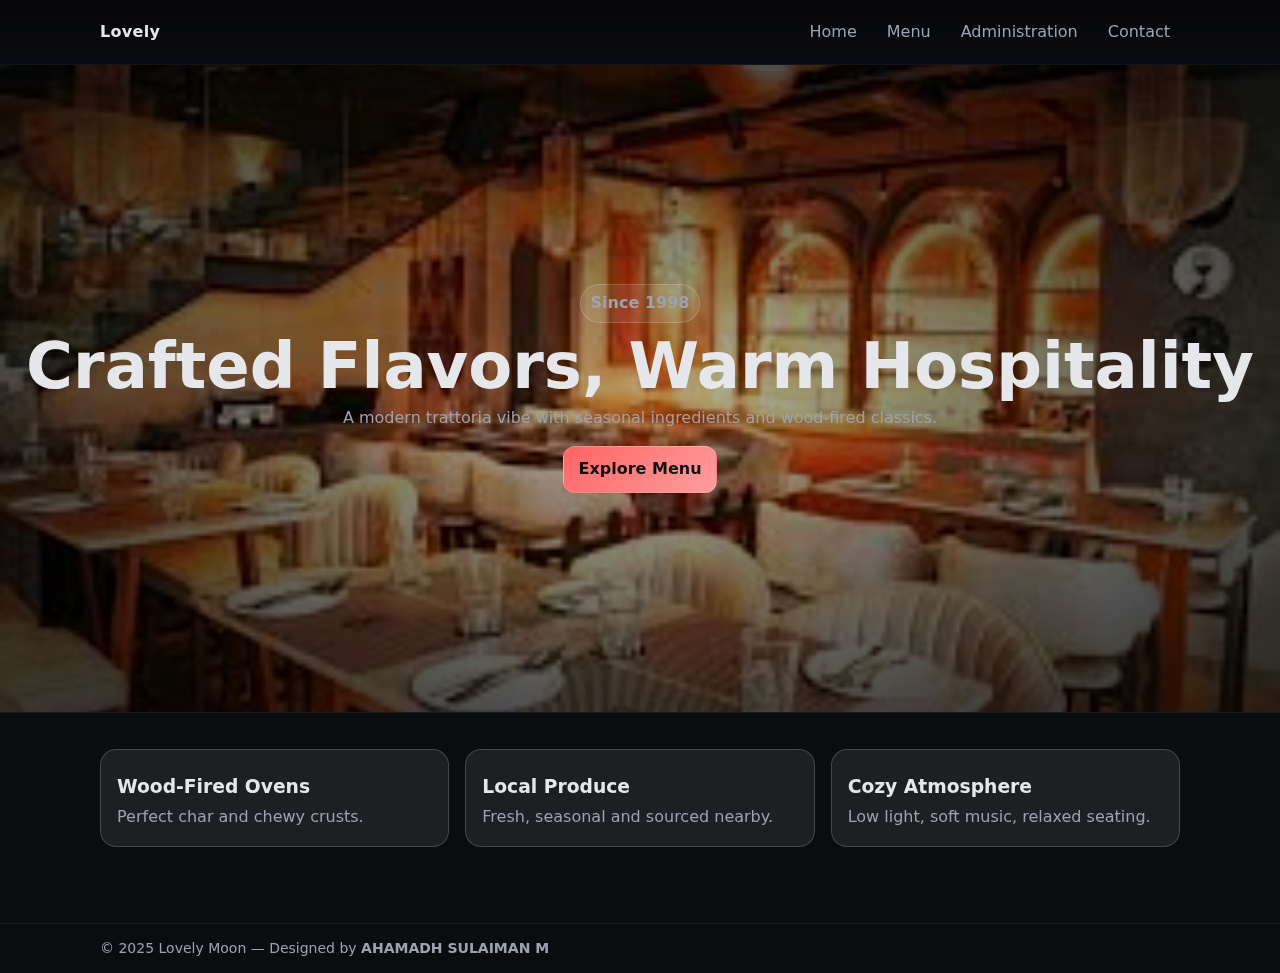
<file: restaurant/app/static/index.html>
<!doctype html>
<html lang="en">

<head>
  <meta charset="utf-8">
  <meta name="viewport" content="width=device-width, initial-scale=1">
  <title>Lovely Moon — Home</title>
  <link rel="stylesheet" href="assets/styles.css">
</head>

<body>
  <header class="nav">
    <div class="wrap inner">
      <div class="brand">Lovely</div>
      <nav class="links">
        <a href="index.html">Home</a>
        <a href="menu.html">Menu</a>
        <a href="#">Administration</a>
        <a href="#">Contact</a>
      </nav>
    </div>
  </header>
  <section class="hero">
    <img src="assets/images/rest.jpeg" alt="lovely Moon banner">
    <div class="overlay"></div>
    <div class="content">
      <span class="badge">Since 1998</span>
      <h1>Crafted Flavors, Warm Hospitality</h1>
      <p class="subtitle">A modern trattoria vibe with seasonal ingredients and wood-fired classics.</p>
      <div class="cta">
        <a class="btn primary" href="menu.html">Explore Menu</a>

      </div>
    </div>
  </section>
  <section class="section">
    <div class="wrap grid3">
      <div class="card">
        <h3>Wood‑Fired Ovens</h3>
        <p>Perfect char and chewy crusts.</p>
      </div>
      <div class="card">
        <h3>Local Produce</h3>
        <p>Fresh, seasonal and sourced nearby.</p>
      </div>
      <div class="card">
        <h3>Cozy Atmosphere</h3>
        <p>Low light, soft music, relaxed seating.</p>
      </div>
    </div>
  </section>
  <footer>
    <div class="wrap">© 2025 Lovely Moon — Designed by <strong>AHAMADH SULAIMAN M</strong></div>
  </footer>
</body>

</html>
</file>
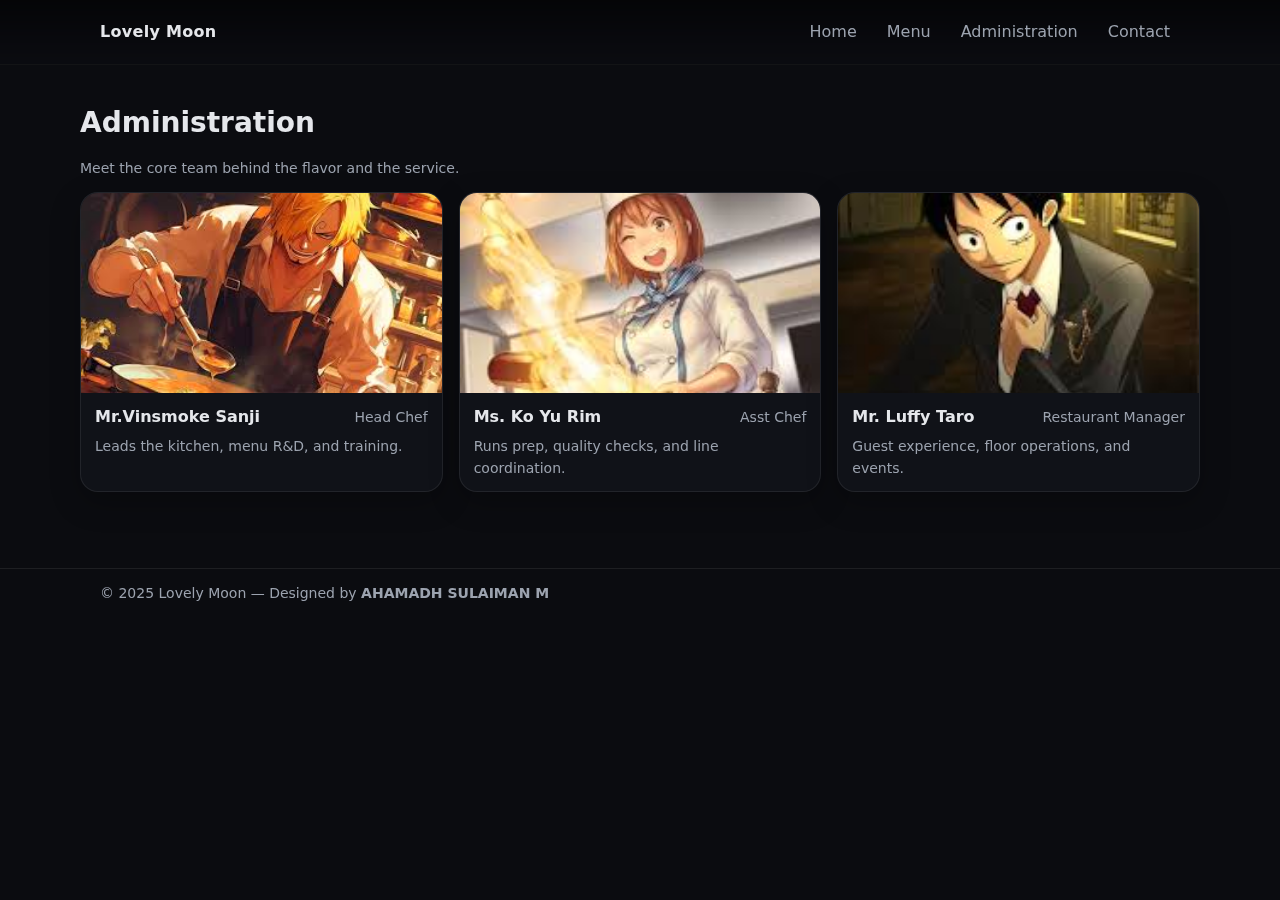
<file: restaurant/app/static/administration.html>
<!doctype html>
<html lang="en">

<head>
  <meta charset="utf-8">
  <meta name="viewport" content="width=device-width, initial-scale=1">
  <title>Lovely — Administration</title>
  <link rel="stylesheet" href="assets/styles.css">
</head>

<body>
  <header class="nav">
    <div class="wrap inner">
      <div class="brand">Lovely Moon</div>
      <nav class="links">
        <a href="index.html">Home</a>
        <a href="menu.html">Menu</a>
        <a href="administration.html">Administration</a>
        <a href="contact.html">Contact</a>
      </nav>
    </div>
  </header>

  <main class="wrap section">
    <h2 class="section-title">Administration</h2>
    <p class="small" style="margin-bottom:12px">Meet the core team behind the flavor and the service.</p>
    <section class="menu-grid">
      <article class="item">
        <img src="sanji.jpeg" alt="Chef Aisha — Head Chef">
        <div class="pad">
          <div class="row">
            <div class="name">Mr.Vinsmoke Sanji</div>
            <div class="small">Head Chef</div>
          </div>
          <div class="small">Leads the kitchen, menu R&D, and training.</div>
        </div>
      </article>
      <article class="item">
        <img src="koyurim.jpeg" alt="Chef David — Sous Chef">
        <div class="pad">
          <div class="row">
            <div class="name">Ms. Ko Yu Rim</div>
            <div class="small">Asst Chef</div>
          </div>
          <div class="small">Runs prep, quality checks, and line coordination.</div>
        </div>
      </article>
      <article class="item">
        <img src="luffy.jpeg" alt="Meera Sharma — Manager">
        <div class="pad">
          <div class="row">
            <div class="name">Mr. Luffy Taro</div>
            <div class="small">Restaurant Manager</div>
          </div>
          <div class="small">Guest experience, floor operations, and events.</div>
        </div>
      </article>
    </section>
  </main>

  <footer>
    <div class="wrap">© 2025 Lovely Moon — Designed by <strong>AHAMADH SULAIMAN M</strong></div>
  </footer>
</body>

</html>
</file>
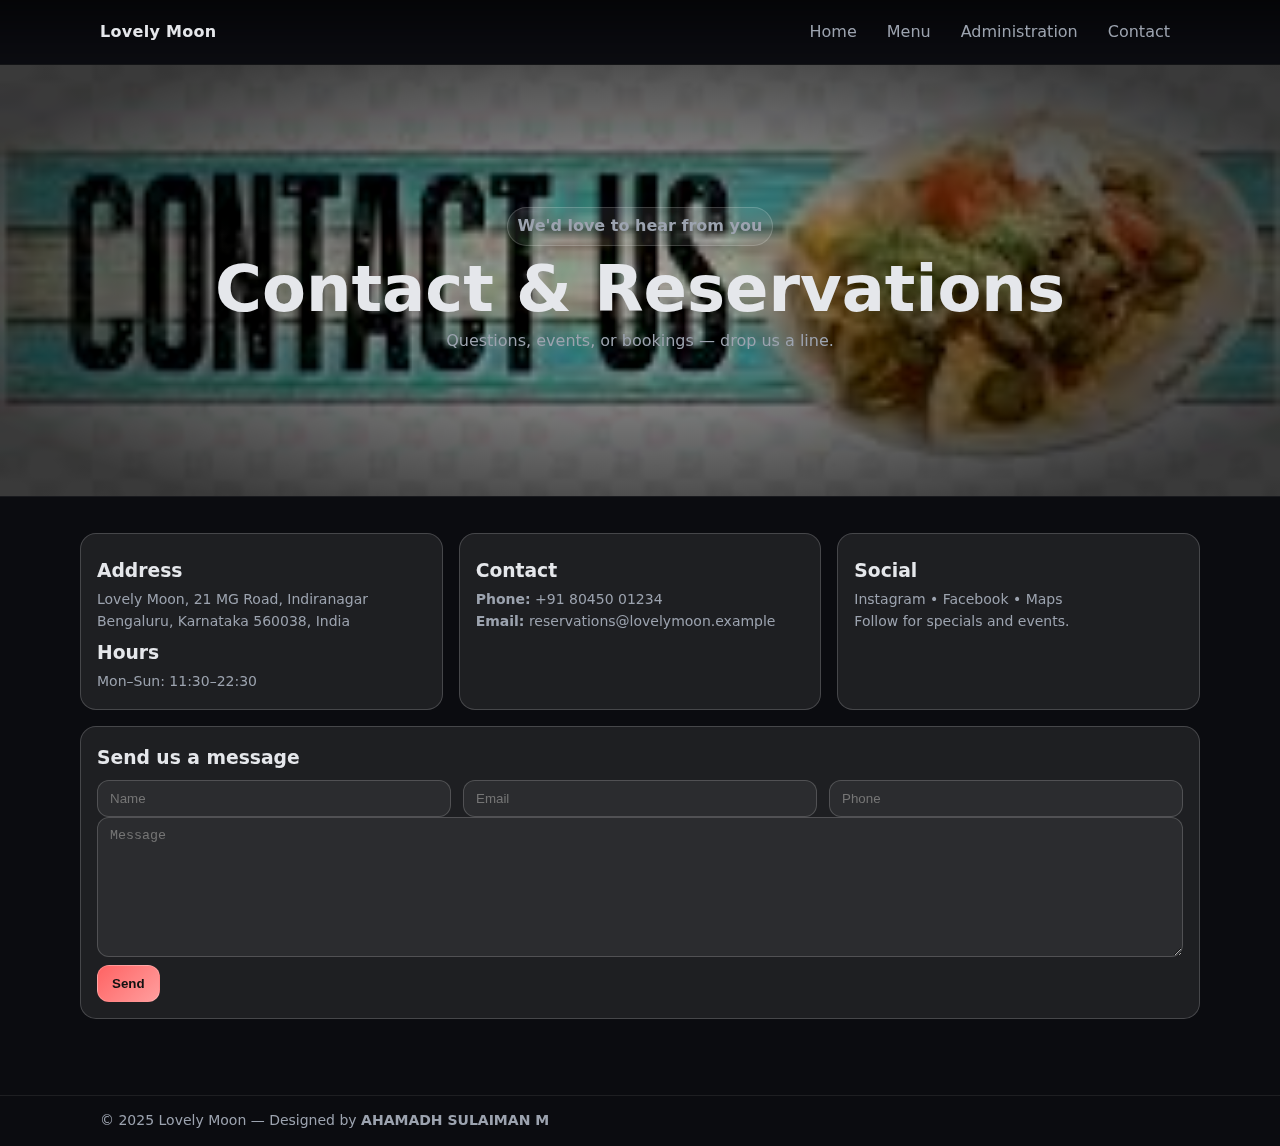
<file: restaurant/app/static/contact.html>
<!doctype html>
<html lang="en">

<head>
    <meta charset="utf-8">
    <meta name="viewport" content="width=device-width, initial-scale=1">
    <title>Lovely Moon — Contact</title>
    <link rel="stylesheet" href="assets/styles.css">
</head>

<body>
    <header class="nav">
        <div class="wrap inner">
            <div class="brand">Lovely Moon</div>
            <nav class="links">
                <a href="index.html">Home</a>
                <a href="menu.html">Menu</a>
                <a href="administration.html">Administration</a>
                <a href="contact.html">Contact</a>
            </nav>
        </div>
    </header>

    <section class="hero" style="min-height:48vh">
        <img src="assets/images/cont.jpeg" alt="Contact hero">
        <div class="overlay"></div>
        <div class="content">
            <span class="badge">We'd love to hear from you</span>
            <h1>Contact & Reservations</h1>
            <p class="subtitle">Questions, events, or bookings — drop us a line.</p>
        </div>
    </section>

    <main class="wrap section">
        <div class="grid3">
            <div class="card">
                <h3>Address</h3>
                <p class="small">Lovely Moon, 21 MG Road, Indiranagar<br>Bengaluru, Karnataka 560038, India</p>
                <h3>Hours</h3>
                <p class="small">Mon–Sun: 11:30–22:30</p>
            </div>
            <div class="card">
                <h3>Contact</h3>
                <p class="small"><strong>Phone:</strong> <a href="tel:+918045001234">+91 80450 01234</a></p>
                <p class="small"><strong>Email:</strong> <a
                        href="mailto:reservations@lovelymoon.example">reservations@lovelymoon.example</a></p>
            </div>
            <div class="card">
                <h3>Social</h3>
                <p class="small">Instagram • Facebook • Maps</p>
                <p class="small">Follow for specials and events.</p>
            </div>
        </div>

        <div class="card" style="margin-top:16px">
            <h3 style="margin:0 0 8px">Send us a message</h3>
            <form onsubmit="event.preventDefault(); alert('Thanks! We will get back to you soon.');">
                <div class="grid3" style="grid-template-columns:1fr 1fr 1fr;gap:12px">
                    <p><input placeholder="Name"
                            style="width:100%;padding:10px 12px;border-radius:12px;border:1px solid rgba(255,255,255,.18);background:rgba(255,255,255,.06);color:var(--ink)">
                    </p>
                    <p><input placeholder="Email" type="email"
                            style="width:100%;padding:10px 12px;border-radius:12px;border:1px solid rgba(255,255,255,.18);background:rgba(255,255,255,.06);color:var(--ink)">
                    </p>
                    <p><input placeholder="Phone"
                            style="width:100%;padding:10px 12px;border-radius:12px;border:1px solid rgba(255,255,255,.18);background:rgba(255,255,255,.06);color:var(--ink)">
                    </p>
                </div>
                <p><textarea placeholder="Message"
                        style="width:100%;min-height:140px;padding:10px 12px;border-radius:12px;border:1px solid rgba(255,255,255,.18);background:rgba(255,255,255,.06);color:var(--ink)"></textarea>
                </p>
                <p><button class="btn primary" type="submit">Send</button></p>
            </form>
        </div>
    </main>

    <footer>
        <div class="wrap">© 2025 Lovely Moon — Designed by <strong>AHAMADH SULAIMAN M</strong></div>
    </footer>
</body>

</html>
</file>
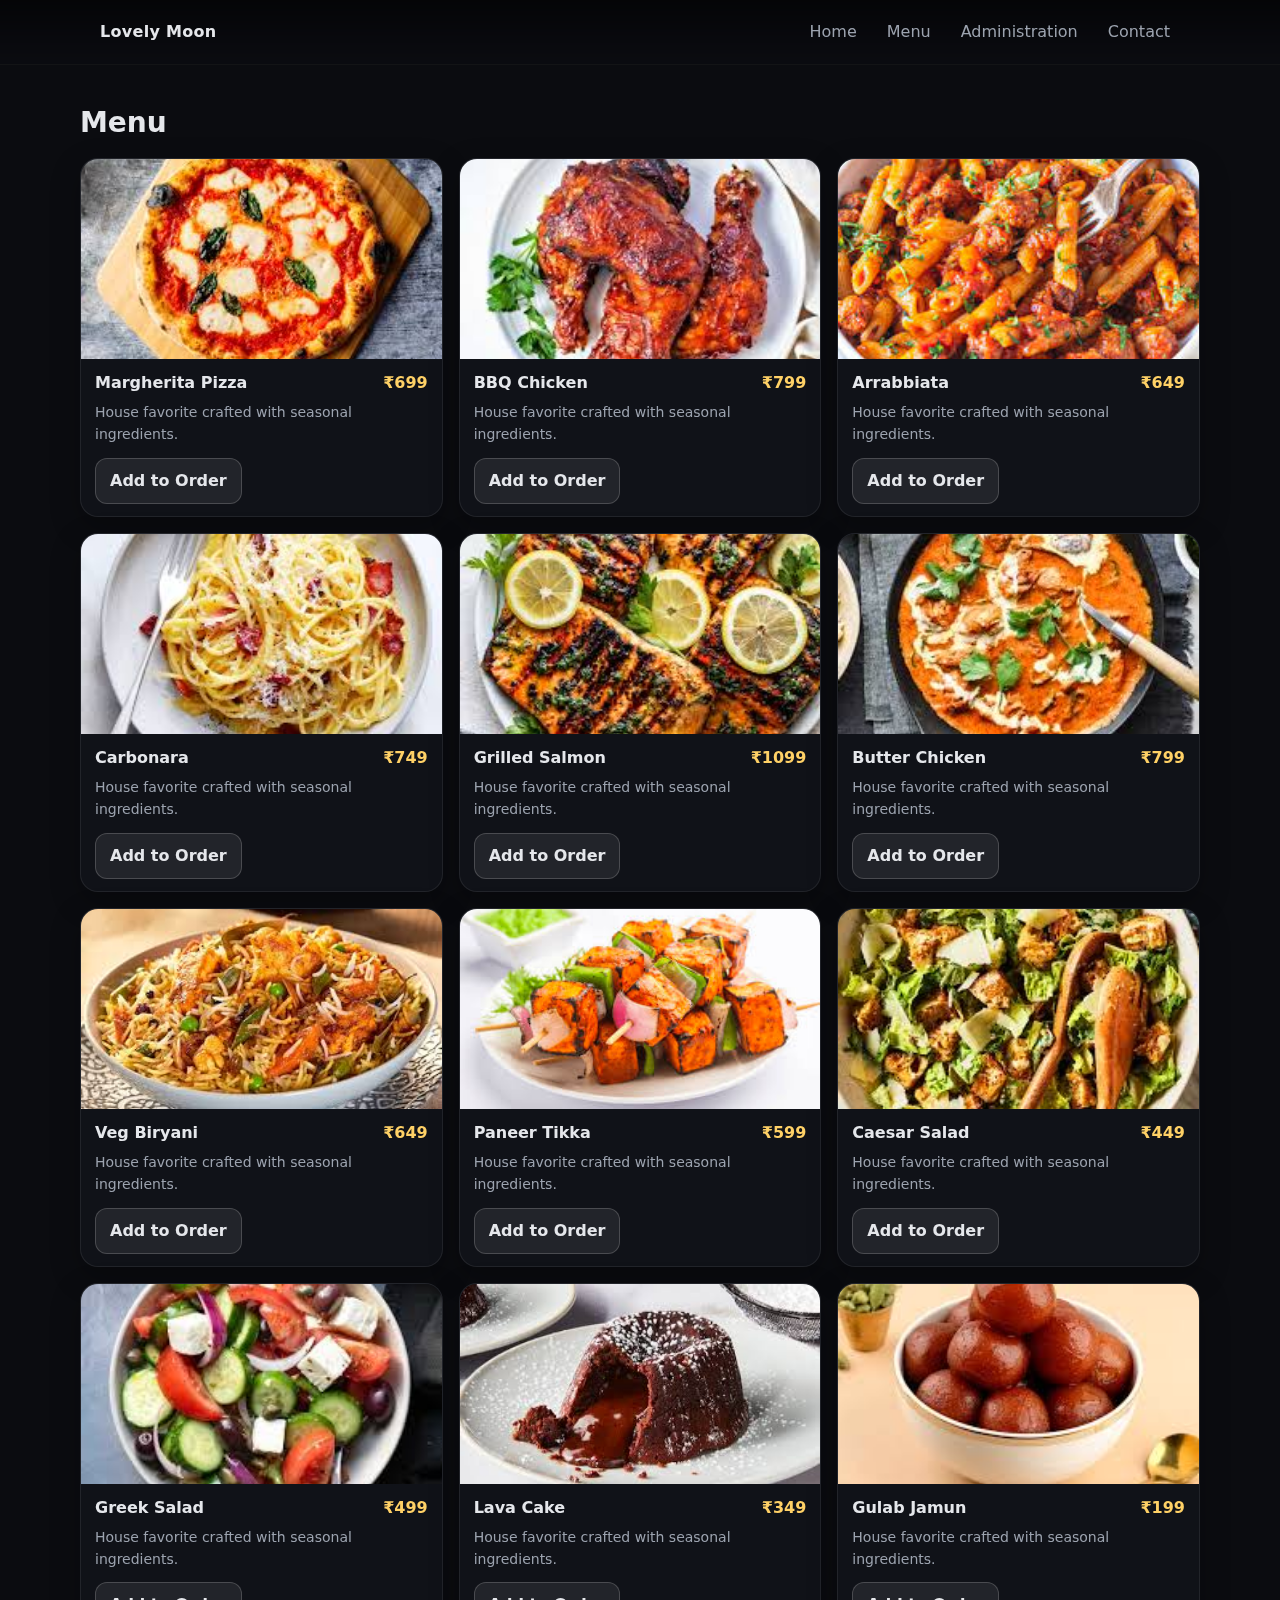
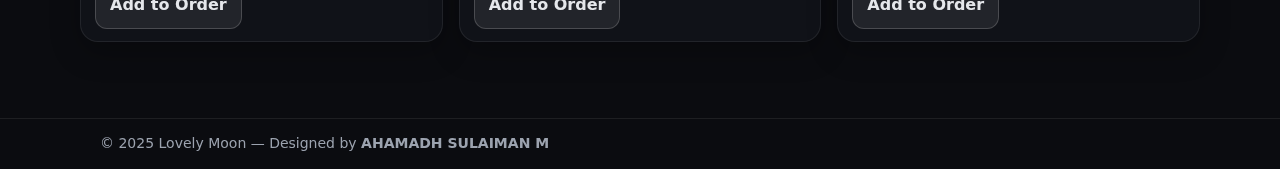
<file: restaurant/app/static/menu.html>
<!doctype html>
<html lang="en">

<head>
    <meta charset="utf-8">
    <meta name="viewport" content="width=device-width, initial-scale=1">
    <title>Lovely Moon — Menu</title>
    <link rel="stylesheet" href="assets/styles.css">
</head>

<body>
    <header class="nav">
        <div class="wrap inner">
            <div class="brand">Lovely Moon</div>
            <nav class="links">
                <a href="index.html">Home</a>
                <a href="menu.html">Menu</a>
                <a href="#">Administration</a>
                <a href="#">Contact</a>
            </nav>
        </div>
    </header>
    <main class="wrap section">
        <h2 class="section-title">Menu</h2>
        <section class="menu-grid">
            <article class="item">
                <img src="assets/images/pizza.jpeg" alt="Margherita Pizza">
                <div class="pad">
                    <div class="row">
                        <div class="name">Margherita Pizza</div>
                        <div class="price">₹699</div>
                    </div>
                    <div class="small">House favorite crafted with seasonal ingredients.</div>
                    <a class="btn" style="width:max-content;margin-top:6px" href="#">Add to Order</a>
                </div>
            </article>
            <article class="item">
                <img src="assets/images/bbqc.jpeg" alt="BBQ Chicken">
                <div class="pad">
                    <div class="row">
                        <div class="name">BBQ Chicken</div>
                        <div class="price">₹799</div>
                    </div>
                    <div class="small">House favorite crafted with seasonal ingredients.</div>
                    <a class="btn" style="width:max-content;margin-top:6px" href="#">Add to Order</a>
                </div>
            </article>
            <article class="item">
                <img src="assets/images/arr.jpeg" alt="Arrabbiata">
                <div class="pad">
                    <div class="row">
                        <div class="name">Arrabbiata</div>
                        <div class="price">₹649</div>
                    </div>
                    <div class="small">House favorite crafted with seasonal ingredients.</div>
                    <a class="btn" style="width:max-content;margin-top:6px" href="#">Add to Order</a>
                </div>
            </article>
            <article class="item">
                <img src="assets/images/carbo.jpeg" alt="Carbonara">
                <div class="pad">
                    <div class="row">
                        <div class="name">Carbonara</div>
                        <div class="price">₹749</div>
                    </div>
                    <div class="small">House favorite crafted with seasonal ingredients.</div>
                    <a class="btn" style="width:max-content;margin-top:6px" href="#">Add to Order</a>
                </div>
            </article>
            <article class="item">
                <img src="assets/images/salmon.jpeg" alt="Grilled Salmon">
                <div class="pad">
                    <div class="row">
                        <div class="name">Grilled Salmon</div>
                        <div class="price">₹1099</div>
                    </div>
                    <div class="small">House favorite crafted with seasonal ingredients.</div>
                    <a class="btn" style="width:max-content;margin-top:6px" href="#">Add to Order</a>
                </div>
            </article>
            <article class="item">
                <img src="assets/images/butter.jpeg" alt="Butter Chicken">
                <div class="pad">
                    <div class="row">
                        <div class="name">Butter Chicken</div>
                        <div class="price">₹799</div>
                    </div>
                    <div class="small">House favorite crafted with seasonal ingredients.</div>
                    <a class="btn" style="width:max-content;margin-top:6px" href="#">Add to Order</a>
                </div>
            </article>
            <article class="item">
                <img src="assets/images/vegb.jpeg" alt="Veg Biryani">
                <div class="pad">
                    <div class="row">
                        <div class="name">Veg Biryani</div>
                        <div class="price">₹649</div>
                    </div>
                    <div class="small">House favorite crafted with seasonal ingredients.</div>
                    <a class="btn" style="width:max-content;margin-top:6px" href="#">Add to Order</a>
                </div>
            </article>
            <article class="item">
                <img src="assets/images/pan.jpeg" alt="Paneer Tikka">
                <div class="pad">
                    <div class="row">
                        <div class="name">Paneer Tikka</div>
                        <div class="price">₹599</div>
                    </div>
                    <div class="small">House favorite crafted with seasonal ingredients.</div>
                    <a class="btn" style="width:max-content;margin-top:6px" href="#">Add to Order</a>
                </div>
            </article>
            <article class="item">
                <img src="assets/images/cae.jpeg" alt="Caesar Salad">
                <div class="pad">
                    <div class="row">
                        <div class="name">Caesar Salad</div>
                        <div class="price">₹449</div>
                    </div>
                    <div class="small">House favorite crafted with seasonal ingredients.</div>
                    <a class="btn" style="width:max-content;margin-top:6px" href="#">Add to Order</a>
                </div>
            </article>
            <article class="item">
                <img src="assets/images/gre.jpeg" alt="Greek Salad">
                <div class="pad">
                    <div class="row">
                        <div class="name">Greek Salad</div>
                        <div class="price">₹499</div>
                    </div>
                    <div class="small">House favorite crafted with seasonal ingredients.</div>
                    <a class="btn" style="width:max-content;margin-top:6px" href="#">Add to Order</a>
                </div>
            </article>
            <article class="item">
                <img src="assets/images/lava.jpeg" alt="Lava Cake">
                <div class="pad">
                    <div class="row">
                        <div class="name">Lava Cake</div>
                        <div class="price">₹349</div>
                    </div>
                    <div class="small">House favorite crafted with seasonal ingredients.</div>
                    <a class="btn" style="width:max-content;margin-top:6px" href="#">Add to Order</a>
                </div>
            </article>
            <article class="item">
                <img src="assets/images/gulab.jpeg" alt="Gulab Jamun">
                <div class="pad">
                    <div class="row">
                        <div class="name">Gulab Jamun</div>
                        <div class="price">₹199</div>
                    </div>
                    <div class="small">House favorite crafted with seasonal ingredients.</div>
                    <a class="btn" style="width:max-content;margin-top:6px" href="#">Add to Order</a>
                </div>
            </article>
        </section>
    </main>
    <footer>
        <div class="wrap">© 2025 Lovely Moon — Designed by <strong>AHAMADH SULAIMAN M</strong></div>
    </footer>
</body>

</html>
</file>
<file: restaurant/app/static/assets/styles.css>
:root{
  --bg:#0b0c10;--panel:#101218;--glass:rgba(255,255,255,0.08);
  --glass-border:rgba(255,255,255,0.18);--ink:#e5e7eb;--muted:#9ca3af;
  --brand:#ff6363;--accent:#ffd166;--line:#1f2937;
}
*{box-sizing:border-box}
html,body{margin:0;background:var(--bg);color:var(--ink);font:16px/1.55 Inter,ui-sans-serif,system-ui,Segoe UI,Roboto,Ubuntu,Arial,sans-serif}
a{color:inherit;text-decoration:none}
.wrap{max-width:1120px;margin:auto;padding:0 20px}
.nav{position:sticky;top:0;z-index:20;background:linear-gradient(180deg, rgba(0,0,0,0.55), rgba(0,0,0,0));backdrop-filter:saturate(1.2) blur(6px);border-bottom:1px solid rgba(255,255,255,0.06)}
.nav .inner{display:flex;align-items:center;justify-content:space-between;height:64px}
.brand{font-weight:900;letter-spacing:.3px}
.links{display:flex;gap:10px}
.links a{padding:8px 10px;border-radius:10px;color:var(--muted)}
.links a:hover{background:var(--glass);color:var(--ink);border:1px solid var(--glass-border)}
.hero{position:relative;min-height:72vh;display:flex;align-items:center;justify-content:center;overflow:hidden;border-bottom:1px solid rgba(255,255,255,.06)}
.hero img{position:absolute;inset:0;width:100%;height:100%;object-fit:cover;filter:saturate(1.05) contrast(1.05) brightness(.9)}
.hero .overlay{position:absolute;inset:0;background:radial-gradient(60% 60% at 50% 50%, rgba(0,0,0,0.2) 0%, rgba(0,0,0,0.75) 100%)}
.hero .content{position:relative;z-index:1;text-align:center}
.badge{display:inline-block;padding:6px 10px;border-radius:999px;background:var(--glass);border:1px solid var(--glass-border);color:var(--muted);font-weight:600}
h1{font-size:clamp(32px,6vw,64px);margin:10px 0 6px;line-height:1.05}
.subtitle{color:var(--muted);max-width:720px;margin:0 auto}
.cta{display:flex;gap:10px;justify-content:center;margin-top:16px}
.btn{padding:10px 14px;border-radius:12px;border:1px solid var(--glass-border);background:var(--glass);backdrop-filter:blur(8px);font-weight:700}
.btn.primary{background:linear-gradient(135deg,var(--brand),#ff9e9e);color:#111}
.btn.ghost{color:var(--ink)}
.section{padding:36px 0}
.grid3{display:grid;grid-template-columns:repeat(3,1fr);gap:16px}
.card{background:var(--glass);border:1px solid var(--glass-border);border-radius:16px;padding:16px}
.card h3{margin:6px 0 4px}
.card p{color:var(--muted);margin:0}
.menu-grid{display:grid;grid-template-columns:repeat(3,1fr);gap:16px}
.item{border-radius:18px;overflow:hidden;background:var(--panel);border:1px solid rgba(255,255,255,.08);box-shadow:0 10px 30px rgba(0,0,0,.25)}
.item img{width:100%;height:200px;object-fit:cover;display:block;filter:saturate(1.05)}
.item .pad{padding:12px 14px;display:flex;flex-direction:column;gap:6px}
.item .row{display:flex;align-items:center;justify-content:space-between}
.item .name{font-weight:800}
.item .price{color:var(--accent);font-weight:900}
.item:hover{transform:translateY(-2px);transition:transform .2s ease}
.section-title{font-size:28px;margin:0 0 14px;font-weight:900}
.small{color:var(--muted);font-size:14px}
footer{margin-top:40px;border-top:1px solid rgba(255,255,255,.08);padding:14px 0;color:var(--muted);font-size:14px}
@media (max-width:900px){.grid3,.menu-grid{grid-template-columns:1fr 1fr}}
@media (max-width:600px){.grid3,.menu-grid{grid-template-columns:1fr}}
</file>
